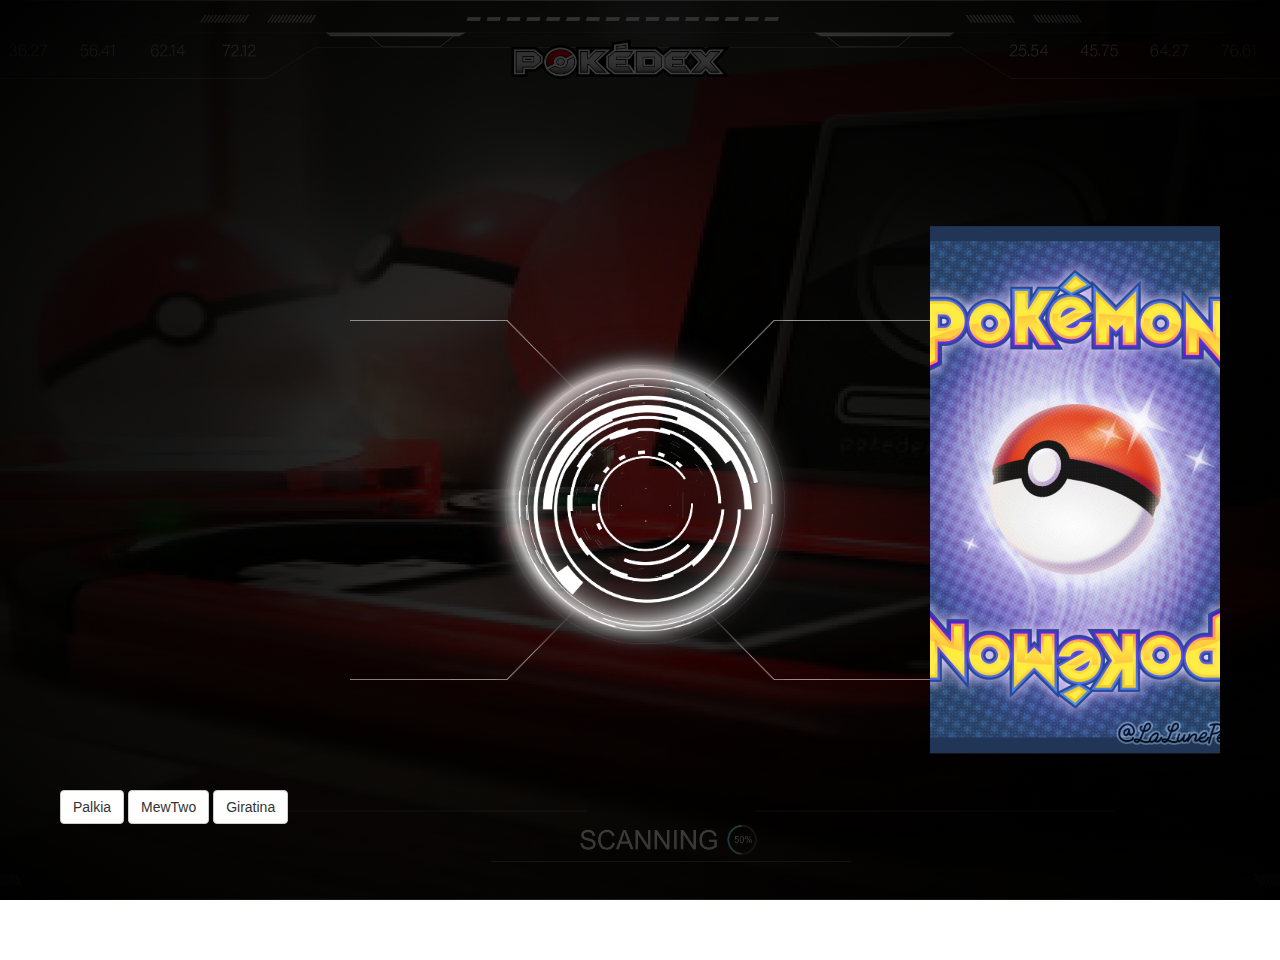
<file: index.html>
<!DOCTYPE html>
<html lang="en">

<head>
  <meta charset="UTF-8">
  <meta name="viewport" content="width=device-width, initial-scale=1.0">
  <meta http-equiv="X-UA-Compatible" content="ie=edge">
  <title>Pokedex</title>
  <!-- By Patrick Alcindor -->
  <link rel="stylesheet" href="https://maxcdn.bootstrapcdn.com/bootstrap/3.3.7/css/bootstrap.min.css">
  <script src="https://ajax.googleapis.com/ajax/libs/jquery/3.3.1/jquery.min.js"></script>
  <script src="https://maxcdn.bootstrapcdn.com/bootstrap/3.3.7/js/bootstrap.min.js"></script>
  <link href="https://fonts.googleapis.com/css?family=Roboto+Slab" rel="stylesheet">
  <link rel="stylesheet" href="master.css" type="text/css">
  <link rel="stylesheet" href="css/style2.css" type="text/css">
  <link rel="stylesheet" href="css/animate.css" type="text/css">

</head>

<body>
  <header></header>

  <section class="main">
<div class="container-fluid">
  <div class="row">
 <!-- 1st Column -->
    <div class="col-sm-3 nopadding">
      <div id="contentleft">
        <p></p>
        <div id = "graph" class="trainer animated flip hidden"> <h2>Welcome To Patrick's Pokedex</h2><img class="trainer animated flip" src="img/pokemon-trainer.png" /></div>
      </div>
      <button class="btn-default btn" id="myBtn" type="button">Palkia</button>
      <button class="btn-default btn" id="myBtn1" type="button">MewTwo</button>
      <button class="btn-default btn" id="myBtn2" type="button">Giratina</button>
    </div>

<!-- 2nd Column -->
        <div class="col-sm-6 nopadding">
        <div id="centermain">
          
          <div><img id="centerimg" src="img/center.png"/></div>
          <div id="portal"><img class="portal" src="img/portal.png" /></div>
  
          <div id="palk" class="palkia animated zoomInUp hidden"> <img src="img/wild_palkia_appeared__by_twarda8-d9gso67.png" /></div>
          <div id="palk1" class="mewtwo animated zoomInUp hidden"> <img src="img/mew2.png" /></div>
          <div id="palk2" class="giratina animated zoomInUp hidden"> <img src="img/giratina1.png" /></div>
        </div>   
      </div>
<!-- 3rd Column   -->
<div class="col-sm-3 nopadding">
  <div id="contentright">
    <div id="pokecard"><img class="pokecard animated flip" src="img/pokecard.png"></div>
    <div id="pan" class="title animated swing hidden"><div id="pPanel" class="palkiaPanel"><h2>Palkia's STATS</h2><img src="img/palkiasmallpanel.png"></div> </div>
    <div id="pan1" class="title animated swing hidden"><div id="pPanel1" class="palkiaPanel"><h2>Mewtwo's STATS</h2><img src="img/mewtwosmallpanel.png"></div> </div>
    <div id="pan2" class="title animated swing hidden"><div id="pPanel2" class="palkiaPanel"><h2>Giratina's STATS</h2><img src="img/giratinasmallpanel.png"></div> </div>
    <p><img src="img/right.png"/></p>
    <div id="showabilities"></div>
    <div id="wrap" class="wrapper">
      <div id="slide" class="containergraph hidden">
        <div class="graph"></div>
        <div class="pika-bar">
          <div id="speed"></div>
        </div>
        <div class="pika">
          <div class="eye-left"></div>
          <div class="eye-right"></div>
          <div class="nose"></div>
        </div>
        <div class="bulb-bar">
            <div id="defense"></div>
        </div>
        <div class="bulb-top"></div>
        <div class="bulb">
          <div class="eye-left"></div>
          <div class="eye-right"></div>
          <div class="nose"></div>
        </div>
        <div class="char-bar">
            <div id="attack"></div>
        </div>
        <div class="char">
          <div class="head"></div>
          <div class="eye-left"></div>
          <div class="eye-right"></div>
          <div class="nose"></div>
          <div class="belly"></div>
        </div>
        <div class="jig-bar">
            <div id="hp"></div>
        </div>
        <div class="jig">
          <div class="eye-left"></div>
          <div class="eye-right"></div>
          <div class="hair"></div>
        </div>
        
      </div> 

    </div>
    


        </div>
      </div>



    </div>

  </section>



 

       
 <script src="js/script.js"></script>   

</body>

</html>
</file>
<file: master.css>
html {
  /* overflow-x: hidden; */
  min-height: 100vh; }

header {
  margin-right: 20px;
  float: center; }

#pan {
  position: absolute;
  z-index: 1; }

#pan1 {
  position: absolute;
  z-index: 500; }

#pan2 {
  position: absolute;
  z-index: 9999; }

.nopadding {
  padding: 0 !important;
  margin: 0 !important; }

btn {
  position: absolute; }

body {
  color: white;
  font-family: 'Abel', sans-serif;
  font-weight: 400;
  font-size: 14px;
  margin: 20px;
  /* margin-right: 10px; */
  padding: 40px;
  background-image: radial-gradient(transparent, rgba(0, 0, 0, 0.7), black), url("img/pokedexbackgd3.jpg");
  background-position: center;
  background-size: cover;
  background-attachment: fixed;
  background-repeat: no-repeat;
  background-clip: initial;
  line-height: 1em; }

.leading {
  float: center; }

.logo {
  height: 30px; }

.palkiaPanel {
  width: 100%;
  height: 100%;
  position: relative;
  z-index: 2; }

.palkiaPanel h2 {
  position: absolute;
  display: flex;
  padding: 10px;
  text-shadow: white;
  left: 100px;
  font-family: 'Roboto Slab', serif;
  /* justify-content: right;
  align-content: right; */
  /* background-color: rgba(255,255,255,0.8); */ }

/* .centerimg {
  width:800px;
  height:600px;;
} */
.palkia {
  object-fit: cover;
  width: 75%;
  /* height: 75%; */
  position: absolute;
  z-index: 999; }

#palk1 {
  object-fit: cover;
  width: 60%;
  /* height: 60%; */
  position: absolute;
  z-index: 2; }

/* #palk1 {
  object-fit: cover;
  width: 70%;
  height: 70%;
  position: absolute;
  z-index: 2; } */

.mewtwo {
  object-fit: cover;
  width: 60%;
  /* height: 60%; */
  position: absolute;
  z-index: 3; }

.giratina {
  object-fit: cover;
  width: 60%;
  /* height: 60%; */
  position: absolute;
  z-index: 4; }

#portal {
  position: absolute;
  object-fit: cover;
  left: 0s;
  width: 50%;
  /* height: 50%; */
  animation-name: spin;
  animation-duration: 5000ms;
  animation-iteration-count: infinite;
  animation-timing-function: linear;
  /* transform: rotate(3deg); */
  /* transform: rotate(0.3rad);/ */
  /* transform: rotate(3grad); */
  /* transform: rotate(.03turn);  */ }

@keyframes spin {
  from {
    transform: rotate(0deg); }
  to {
    transform: rotate(360deg); } }
/* Large Section */
#centermain {
  margin-top: 40px;
  position: relative;
  width: auto;
  height: 800px;
  display: flex;
  align-items: center;
  justify-content: center; }

#centermain:first-child {
  flex: 1;
  display: flex; }

#centermain img {
  object-fit: cover;
  width: 100%;
  /* height: 100%; */
 }

/* Content Left   */
#contentleft {
  margin-top: 130px;
  /* padding:20px; */
  position: relative;
  width: auto;
  height: 600px;
  display: flex;
  align-items: center;
  justify-content: center; }

#contentleft h2 {
  position: absolute;
  display: flex;
  top: 10;
  padding: 10px;
  /* background-color: rgba(255,255,255,0.8); */ }

#contentleft p {
  flex: 1;
  display: flex; }

#contentleft img {
  object-fit: cover;
  width: 100%;
  height: 100%; }

/* Content Right*/
#contentright {
  margin-top: 130px;
  /* padding:20px; */
  position: relative;
  width: auto;
  height: 600px;
  display: flex;
  align-items: center;
  justify-content: center;
  z-index: 1; }

.title {
  position: absolute;
  top: 50px;
  display: flex;
  justify-content: center; }

/* #contentright p {
  background-image: url("right.png");
  flex: 1;
  display: flex;
} */
#contentright img {
  object-fit: cover;
  width: 100%;
  height: 100%; }

.div2::-webkit-scrollbar {
  width: .6em; }

.div2::-webkit-scrollbar-track {
  -webkit-box-shadow: inset 0 0 6px rgba(0, 0, 0, 0.3); }

.div2::-webkit-scrollbar-thumb {
  background-color: #4c2e34;
  outline: 0px solid #331b20; }

#speed {
  position: absolute;
  z-index: 4;
  left: 50px; }

#hp {
  position: absolute;
  z-index: 4;
  left: 50px; }

#defense {
  position: absolute;
  z-index: 4;
  left: 50px; }

#attack {
  position: absolute;
  z-index: 4;
  left: 50px; }

#ability {
  position: absolute;
  z-index: 4;
  left: 50px; }

#showabilities {
  position: absolute;
  left: 60px;
  top: 225px; }

.pokecard {
  position: absolute;
  top: 0px;
  width: auto;
  height: auto; }

/*# sourceMappingURL=master.css.map */
</file>
<file: css/style2.css>
.wrapper {
  position: absolute;
  overflow: hidden;
  top:300px;
  width: 310px;
  height: 210px; 
  border: none;
}

#slide {
  position: absolute;
  left: -300px;
  width: 300px;
  height: 200px;
  -webkit-animation: slide 0.5s forwards;
  -webkit-animation-delay: 2s;
  animation: slide 0.5s forwards;
  animation-delay: 2s;
}

@-webkit-keyframes slide {
  100% { left: 0; }
}

@keyframes slide {
  100% { left: 0; }
}



.hidden{
  opacity:0;
}

.containergraph {
  position: absolute;
  border: solid 1px pink;
  border-radius:10%;
  height: 200px;
  width: 300px;
  margin: 0;
  background-color: lightblue;
  opacity:.7;
}
.speed{
  left:50px;
  position:absolute;
  top:10px;
  z-index:2;
}
.defense{
  left:50px;
  position:absolute;
  top:10px;
  z-index:2;
}
.attack{
  left:50px;
  position:absolute;
  top:10px;
  z-index:2;
}
.hp{
  left:50px;
  position:absolute;
  top:10px;
  z-index:2;
}
.graph, .pika-bar, .bulb-bar, .char-bar, .jig-bar, .pika, .eye-left, .eye-right, .nose, .bulb, .bulb-top, .char, .jig, .hair {
  position: absolute;
}

.graph {
  height: 80%;
  width: 80%;
  top: 10%;
  left: 10%;
  border-left: 1px solid white;
  border-bottom: 1px solid white;
}

.pika-bar, .char-bar, .jig-bar, .bulb-bar {
  left: 10.5%;
  height: 15%;
  transition: width 1s ease-in-out;
  -webkit-transition: width 1s ease-in-out;
  -moz-transition: width 1s ease-in-out;
  -o-transition: width 1s ease-in-out;
}
/* Palkia */
.pika-bar {
  width: 55%;
  top: 10%;
  background: #f6e652;
  transition: width 1s ease-in-out;
  -webkit-transition: width 1s ease-in-out;
  -moz-transition: width 1s ease-in-out;
  -o-transition: width 1s ease-in-out;
}

.pika-bar:hover {
  width: 90%;
}

/* MewTwo */
.pika-barMew {
  width: 72%;
  top: 10%;
  background: #f6e652;
  transition: width 1s ease-in-out;
  -webkit-transition: width 1s ease-in-out;
  -moz-transition: width 1s ease-in-out;
  -o-transition: width 1s ease-in-out;
}



/* Giratina */
.pika-barGir {
  width: 50%;
  top: 10%;
  background: #f6e652;
  transition: width 1s ease-in-out;
  -webkit-transition: width 1s ease-in-out;
  -moz-transition: width 1s ease-in-out;
  -o-transition: width 1s ease-in-out;
}

.pika {
  top: 10%;
  left: 10.5%;
  height: 15%;
  width: 15%;
  background: #f6e652;
}

.pika:before, .pika:after {
  position: absolute;
  top: 50%;
  content: '';
  height: 20%;
  width: 20%;
  border-radius: 50%;
  background: #eb5f58;
}
.pika:before {
  left: 10%;
}
.pika:after {
  right: 10%;
}
.pika .eye-left, .pika .eye-right {
  top: 25%;
  height: 15%;
  width: 10%;
  border-radius: 50%;
  background: #292929;
}
.pika .eye-left {
  left: 15%;
}
.pika .eye-right {
  right: 15%;
}
.pika .nose {
  top: 50%;
  left: 45%;
  height: 3%;
  width: 8%;
  border-radius: 50%;
  background: #292929;
}
/* Palkia */
.char-bar {
  width: 67%;
  top: 31%;
  background: #ff9441;
}

/* MewTwo */
.char-barMew {
  width: 61%;
  top: 31%;
  background: #ff9441;
}
/* Giratina */
.char-barGir {
  width: 58%;
  top: 31%;
  background: #ff9441;
}

.char-bar:hover {
  width: 90%;
  transition: width 1s ease-in-out;
  -webkit-transition: width 1s ease-in-out;
  -moz-transition: width 1s ease-in-out;
  -o-transition: width 1s ease-in-out;
}

.char {
  top: 31%;
  left: 10.5%;
  height: 15%;
  width: 15%;
  background: #ff9441;
}
.char:before, .char:after {
  position: absolute;
  content: '';
  height: 5%;
  width: 2%;
  top: 60%;
  border-radius: 50%;
  background: #292929;
}
.char:before {
  left: 45%;
  -ms-transform: rotate(-30deg);
  -webkit-transform: rotate(-30deg);
  -moz-transform: rotate(-30deg);
  transform: rotate(-30deg);
}
.char:after {
  right: 45%;
  -ms-transform: rotate(30deg);
  -webkit-transform: rotate(30deg);
  -moz-transform: rotate(30deg);
  transform: rotate(30deg);
}
.char .eye-left, .char .eye-right {
  top: 30%;
  height: 35%;
  width: 20%;
  background: white;
  border-radius: 50% 50% 30% 30%;
  overflow: hidden;
}
.char .eye-left:before, .char .eye-right:before {
  position: absolute;
  content: '';
  height: 100%;
  width: 90%;
  background: #292929;
  border-radius: 50%;
}
.char .eye-left:after, .char .eye-right:after {
  position: absolute;
  content: '';
  top: 10%;
  height: 80%;
  width: 60%;
  background: #158789;
  border-radius: 50%;
}
.char .eye-left {
  left: 15%;
}
.char .eye-left:before {
  left: 20%;
}
.char .eye-left:after {
  left: 60%;
}
.char .eye-right {
  right: 15%;
}
.char .eye-right:before {
  right: 20%;
}
.char .eye-right:after {
  right: 60%;
}
/* Palkia */
.bulb-bar {
  width: 50%;
  top: 53%;
  background: #5ADBBD;
}
/* MewTwo */
.bulb-barMew {
  width: 50%;
  top: 53%;
  background: #5ADBBD;
}
/* Giratina */
.bulb-barGir {
  width: 67%;
  top: 53%;
  background: #5ADBBD;
}

.bulb-bar:hover {
  width: 90%;
  transition: width 1s ease-in-out;
  -webkit-transition: width 1s ease-in-out;
  -moz-transition: width 1s ease-in-out;
  -o-transition: width 1s ease-in-out;
}

.bulb {
  top: 53%;
  left: 10.5%;
  height: 15%;
  width: 15%;
  background: #5ADBBD;
}
.bulb:before, .bulb:after {
  position: absolute;
  content: '';
  height: 8%;
  width: 2%;
  top: 60%;
  border-radius: 50%;
  background: #292929;
}
.bulb:before {
  left: 45%;
  -ms-transform: rotate(-30deg);
  -webkit-transform: rotate(-30deg);
  -moz-transform: rotate(-30deg);
  transform: rotate(-30deg);
}
.bulb:after {
  right: 45%;
  -ms-transform: rotate(30deg);
  -webkit-transform: rotate(30deg);
  -moz-transform: rotate(30deg);
  transform: rotate(30deg);
}
.bulb .eye-left, .bulb .eye-right {
  top: 25%;
  height: 35%;
  width: 25%;
  background: white;
  border-top: 2px solid black;
  overflow: hidden;
}
.bulb .eye-left:before, .bulb .eye-right:before {
  position: absolute;
  content: '';
  height: 100%;
  width: 90%;
  background: #DD2561;
}
.bulb .eye-left:after, .bulb .eye-right:after {
  position: absolute;
  content: '';
  top: 40%;
  height: 45%;
  width: 20%;
  border-radius: 50%;
  background: white;
}
.bulb .eye-left {
  left: 15%;
  border-radius: 10px 60px 5px 5px;
}
.bulb .eye-left:before {
  left: 30%;
  border-radius: 50% 50% 0 20%;
}
.bulb .eye-left:after {
  left: 60%;
}
.bulb .eye-right {
  right: 15%;
  border-radius: 60px 10px 5px 5px;
}
.bulb .eye-right:before {
  right: 30%;
  border-radius: 50% 50% 20% 0;
}
.bulb .eye-right:after {
  right: 60%;
}

.bulb-top {
  top: 49%;
  left: 16%;
  height: 10%;
  width: 4%;
  border-radius: 50%;
  background: #57ab22;
}
.bulb-top:before, .bulb-top:after {
  position: absolute;
  content: '';
  top: 5%;
  height: 100%;
  width: 100%;
  border-radius: 50%;
  background: #8ADD56;
}
.bulb-top:before {
  left: -40%;
  -ms-transform: rotate(-20deg);
  -webkit-transform: rotate(-20deg);
  -moz-transform: rotate(-20deg);
  transform: rotate(-20deg);
}
.bulb-top:after {
  right: -40%;
  -ms-transform: rotate(20deg);
  -webkit-transform: rotate(20deg);
  -moz-transform: rotate(20deg);
  transform: rotate(20deg);
}
/* Palkia */
.jig-bar {
  width: 50%;
  top: 75%;
  background: #FAD0DE;
}
/* Mewtwo */
.jig-barMew {
  width: 58%;
  top: 75%;
  background: #FAD0DE;
}
/* Giratina */
.jig-barGir {
  width: 83%;
  top: 75%;
  background: #FAD0DE;
}

.jig-bar:hover {
  width: 90%;
  transition: width 1s ease-in-out;
  -webkit-transition: width 1s ease-in-out;
  -moz-transition: width 1s ease-in-out;
  -o-transition: width 1s ease-in-out;
}

.jig {
  top: 75%;
  left: 10.5%;
  height: 15%;
  width: 15%;
  background: #FAD0DE;
}
.jig .eye-left, .jig .eye-right {
  top: 35%;
  height: 30%;
  width: 25%;
  background: white;
  border-radius: 50%;
  overflow: hidden;
}
.jig .eye-left:before, .jig .eye-right:before {
  position: absolute;
  content: '';
  height: 100%;
  width: 90%;
  background: #5DADE2;
  border-radius: 50%;
}
.jig .eye-left:after, .jig .eye-right:after {
  position: absolute;
  content: '';
  top: 20%;
  height: 40%;
  width: 30%;
  background: white;
  border-radius: 50%;
}
.jig .eye-left {
  left: 15%;
}
.jig .eye-left:before {
  left: 20%;
}
.jig .eye-left:after {
  left: 60%;
}
.jig .eye-right {
  right: 15%;
}
.jig .eye-right:before {
  right: 20%;
}
.jig .eye-right:after {
  right: 60%;
}
.jig .hair {
  background: #f8b9ce;
  top: -20%;
  left: 30%;
  height: 40%;
  width: 30%;
  border-radius: 50%;
  border: 2px solid #273746;
}
.jig .hair:before {
  position: absolute;
  content: '';
  top: 40%;
  left: 30%;
  height: 60%;
  width: 60%;
  border-radius: 50%;
  background: #f7b4cb;
  border: 2px solid #273746;
}
.jig .hair:after {
  position: absolute;
  content: '';
  top: 51.3%;
  left: 10%;
  height: 50%;
  width: 80%;
  border-radius: 50%;
  background: #f7b4cb;
  -ms-transform: rotate(23deg);
  -webkit-transform: rotate(23deg);
  -moz-transform: rotate(23deg);
  transform: rotate(23deg);
}
</file>
